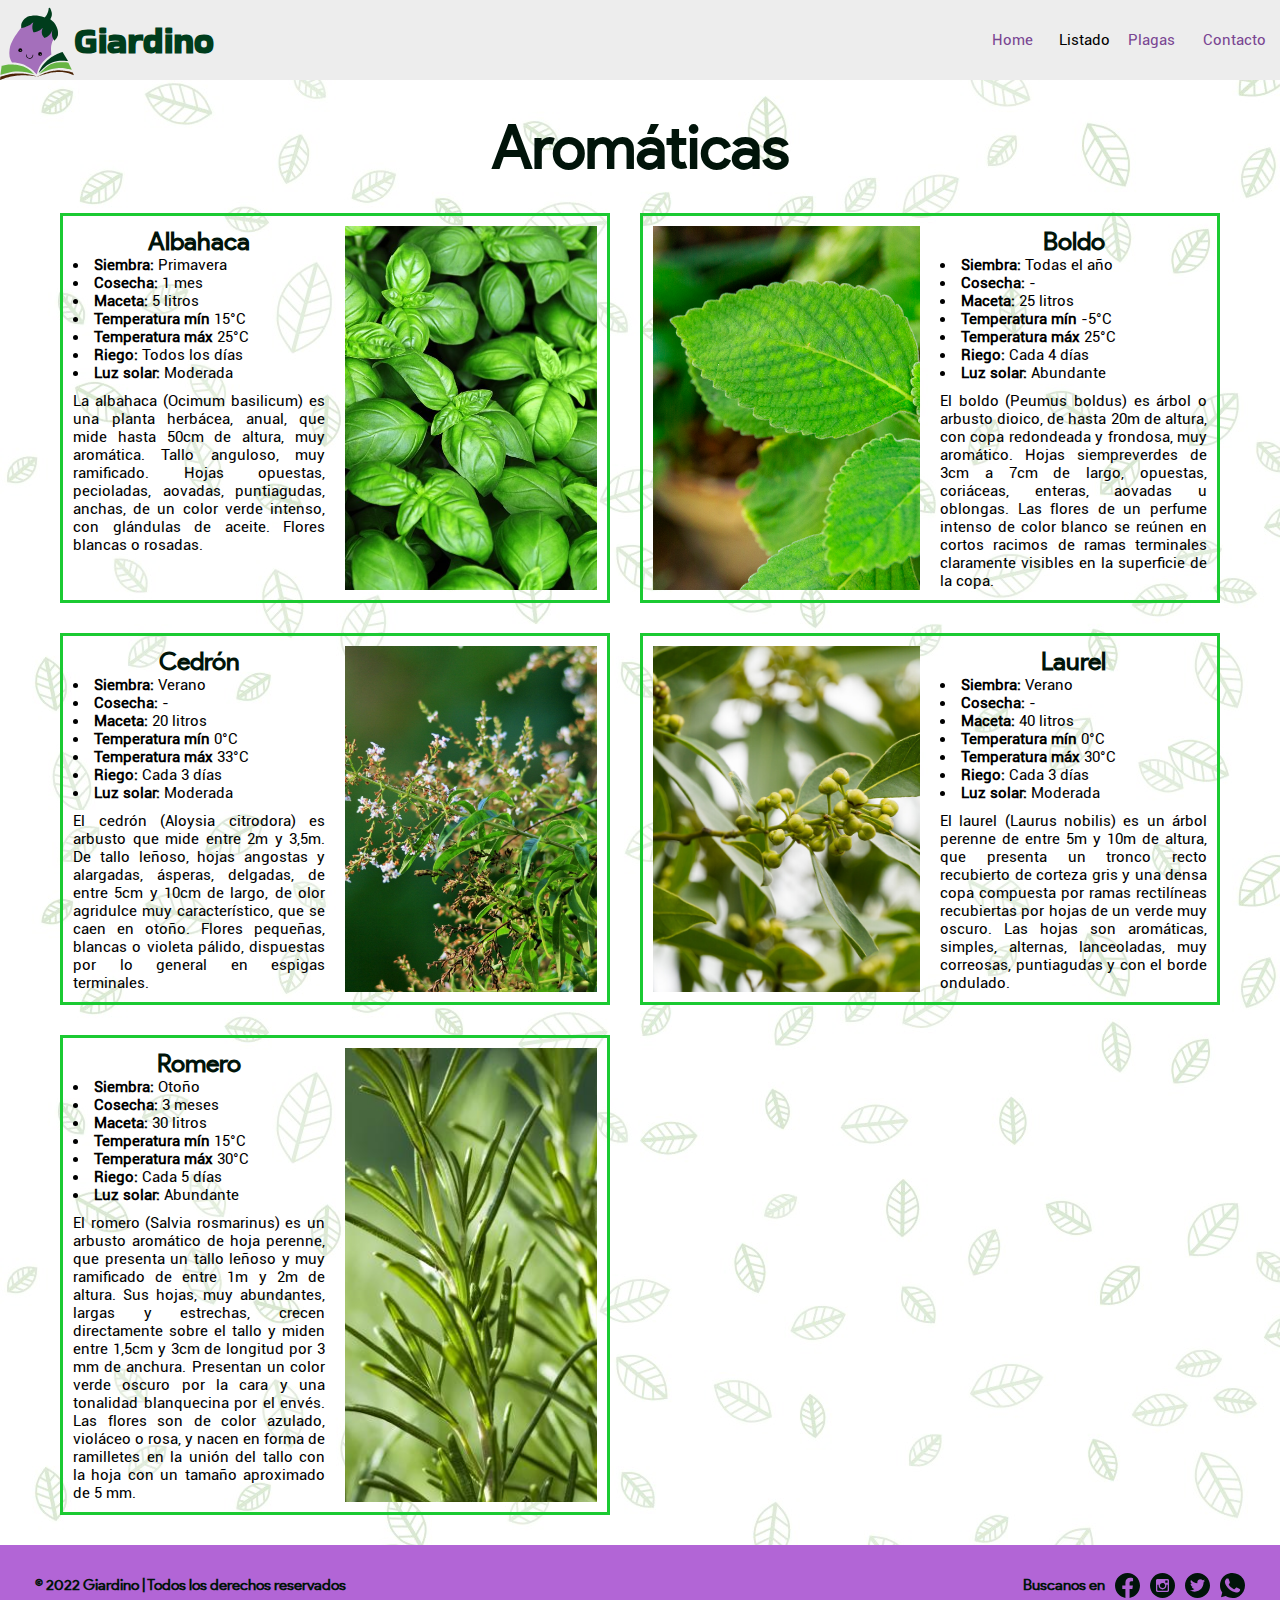
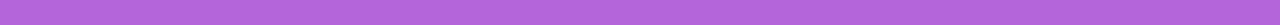
<file: aromaticas.html>
<!DOCTYPE html>
<html lang="en">
<head>
    <meta charset="UTF-8">
    <meta http-equiv="X-UA-Compatible" content="IE=edge">
    <meta name="viewport" content="width=device-width, initial-scale=1.0">
    <title>Giardino</title>
    <link rel="stylesheet" href="style.css">
    <link rel="stylesheet" href="fuentes.css">
    <link rel="icon" href="Icono/Icono sonrisa.svg">
</head>

<body>
    <header class="contenedor-header">
        
        <a href="index.html" class="icono-y-titulo">
            <img src="Icono/Icono libro.svg" alt="icono"> 
            <h1>Giardino</h1>
        </a>
    
        <nav class="contenedor-nav" >
            <ul>
                <li><a href="index.html">Home</a></li>
                <li class="dropdown-container">
                    <li>Listado</a>
                        <ul>
                            <li><a href="aromaticas.html">Aromáticas</a></li>
                            <li><a href="florales.html">Florales</a> </li> 
                            <li><a href="frutales.html">Frutales</a> </li>
                            <li><a href="suculentas.html">Suculentas</a> </li>
                            <li><a href="vegetales.html">Vegetales</a> </li>  
                        </ul>
                    </li>
                </li>
                <li><a href="plagas.html">Plagas</a></li>
                <li><a href="contacto.html">Contacto</a></li>
            </ul>
        </nav>
    </header>

    <main class="grid">
        <h2 class="titulo-pagina">Aromáticas</h2>

        <section class="listado-izq">
            <article class="article-listado">
                <h3 class="titulo-section">Albahaca</h3>
                <ul> 
                    <li><b>Siembra:</b> Primavera</li> 
                    <li><b>Cosecha:</b> 1 mes</li>
                    <li><b>Maceta:</b> 5 litros</li>
                    <li><b>Temperatura mín</b> 15°C</li> 
                    <li><b><b>Temperatura máx</b></b> 25°C</li>
                    <li><b>Riego:</b> Todos los días</li>
                    <li><b>Luz solar:</b> Moderada</li>        
                </ul>
                
                <p>
                    La albahaca (Ocimum basilicum) es una planta herbácea, anual, que mide hasta 50cm de 
                    altura, muy aromática. Tallo anguloso, muy ramificado. Hojas opuestas, pecioladas, 
                    aovadas, puntiagudas, anchas, de un color verde intenso, con glándulas de aceite.
                    Flores blancas o rosadas.
                </p>   
            </article>

            <img src="Imagenes plantas/Albahaca 02.jpeg" alt="Albahaca" class="img-listado">
        </section>
        
        <section class="listado-der">
            <img src="Imagenes plantas/Boldo 02.jpg" alt="Boldo" class="img-listado">

            <article class="article-listado">
                <h3 class="titulo-section">Boldo</h3>
                <ul> 
                    <li><b>Siembra:</b> Todas el año</li> 
                    <li><b>Cosecha:</b> -</li>
                    <li><b>Maceta:</b> 25 litros</li>
                    <li><b>Temperatura mín</b> -5°C</li> 
                    <li><b>Temperatura máx</b> 25°C</li>
                    <li><b>Riego:</b> Cada 4 días</li>
                    <li><b>Luz solar:</b> Abundante</li>        
                </ul>
                
                <p>
                    El boldo (Peumus boldus) es árbol o arbusto dioico, de hasta 20m de altura, con copa redondeada 
                    y frondosa, muy aromático. Hojas siempreverdes de 3cm a 7cm de largo, opuestas, coriáceas, enteras, 
                    aovadas u oblongas. Las flores de un perfume intenso de color blanco se reúnen en cortos racimos 
                    de ramas terminales claramente visibles en la superficie de la copa.
                </p>  
            </article>
        </section>
        
        <section class="listado-izq">
            <article class="article-listado">
                <h3 class="titulo-section">Cedrón</h3>
                <ul> 
                    <li><b>Siembra:</b> Verano</li> 
                    <li><b>Cosecha:</b> -</li>
                    <li><b>Maceta:</b> 20 litros</li>
                    <li><b>Temperatura mín</b> 0°C</li> 
                    <li><b>Temperatura máx</b> 33°C</li>
                    <li><b>Riego:</b> Cada 3 días</li>
                    <li><b>Luz solar:</b> Moderada</li>        
                </ul>
                
                <p>
                    El cedrón (Aloysia citrodora) es arbusto que mide entre 2m y 3,5m. De tallo leñoso, 
                    hojas angostas y alargadas, ásperas, delgadas, de entre 5cm y 10cm de largo, de olor 
                    agridulce muy característico, que se caen en otoño. Flores pequeñas, blancas o violeta 
                    pálido, dispuestas por lo general en espigas terminales.
                </p> 
            </article>

            <img src="Imagenes plantas/Cedron 03.jpg" alt="Cedrón" class="img-listado">
        </section>
        
        <section class="listado-der">
            <img src="Imagenes plantas/Laurel 02.jpg" alt="Laurel" class="img-listado">

            <article class="article-listado">
                <h3 class="titulo-section">Laurel</h3>
                <ul> 
                    <li><b>Siembra:</b> Verano</li> 
                    <li><b>Cosecha:</b> -</li>
                    <li><b>Maceta:</b> 40 litros</li>
                    <li><b>Temperatura mín</b> 0°C</li> 
                    <li><b>Temperatura máx</b> 30°C</li>
                    <li><b>Riego:</b> Cada 3 días</li>
                    <li><b>Luz solar:</b> Moderada</li>        
                </ul>
                
                <p>
                    El laurel (Laurus nobilis) es un árbol perenne de entre 5m y 10m de altura, que presenta un 
                    tronco recto recubierto de corteza gris y una densa copa compuesta por ramas rectilíneas 
                    recubiertas por hojas de un verde muy oscuro. Las hojas son aromáticas, simples, alternas, 
                    lanceoladas, muy correosas, puntiagudas y con el borde ondulado.
                </p> 
            </article>
        </section>
        
        <section class="listado-izq">
            <article class="article-listado">
                <h3 class="titulo-section">Romero</h3>
                <ul> 
                    <li><b>Siembra:</b> Otoño</li> 
                    <li><b>Cosecha:</b> 3 meses</li>
                    <li><b>Maceta:</b> 30 litros</li>
                    <li><b>Temperatura mín</b> 15°C</li> 
                    <li><b><b>Temperatura máx</b></b> 30°C</li>
                    <li><b>Riego:</b> Cada 5 días</li>
                    <li><b>Luz solar:</b> Abundante</li>        
                </ul>
                
                <p>
                    El romero (Salvia rosmarinus) es un arbusto aromático de hoja perenne, que presenta un 
                    tallo leñoso y muy ramificado de entre 1m y 2m de altura. Sus hojas, muy abundantes, 
                    largas y estrechas, crecen directamente sobre el tallo y miden entre 1,5cm y 3cm de 
                    longitud por 3 mm de anchura. Presentan un color verde oscuro por la cara y una tonalidad 
                    blanquecina por el envés. Las flores son de color azulado, violáceo o rosa, y nacen en 
                    forma de ramilletes en la unión del tallo con la hoja con un tamaño aproximado de 5 mm.
                </p>
            </article>

            <img src="Imagenes plantas/Romero 02.jpeg" alt="Romero" class="img-listado">
        </section>
    </main>

    <footer>
        <div class="izquierda">
            <h6 class="texto"> © 2022 Giardino | Todos los derechos reservados </h6>
        </div>
        <div class="derecha">
            <h6 class="texto"> Buscanos en </h6>
            <a target="_blank" href="https://es-la.facebook.com/" class="container-footer-icono"><img src="Icono/Icono-facebook 02.svg" alt="Facebook" class="footer-icono"></a>
            <a target="_blank" href="https://www.instagram.com/" class="container-footer-icono"><img src="Icono/Icono-instagram 02.svg" alt="Instagram" class="footer-icono"></a>
            <a target="_blank" href="https://twitter.com/?lang=es" class="container-footer-icono"><img src="Icono/Icono-twitter 02.svg" alt="Twitter" class="footer-icono"></a>
            <a target="_blank" href="https://www.whatsapp.com/?lang=es" class="container-footer-icono"><img src="Icono/Icono-whatsapp 02.svg" alt="Whatsapp" class="footer-icono"></a>
        </div>
    </footer>
</body>
</html>
</file>
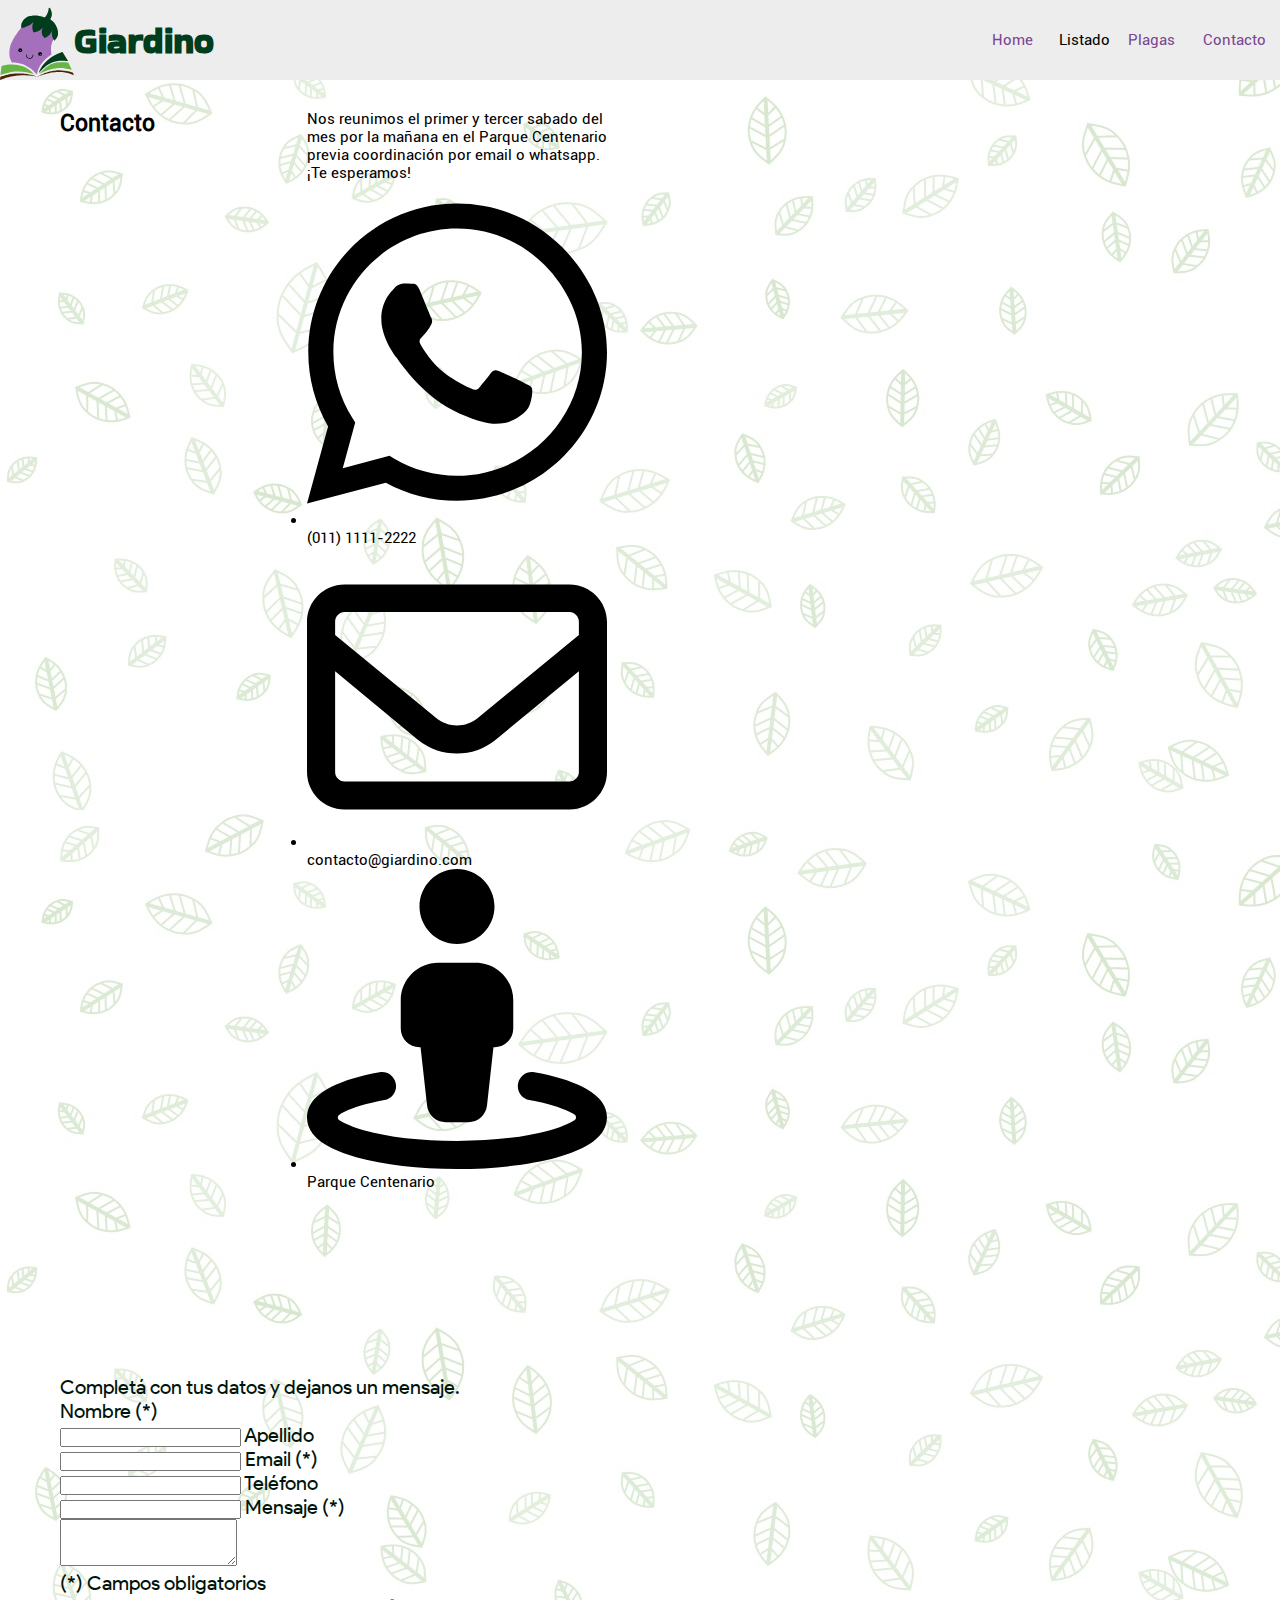
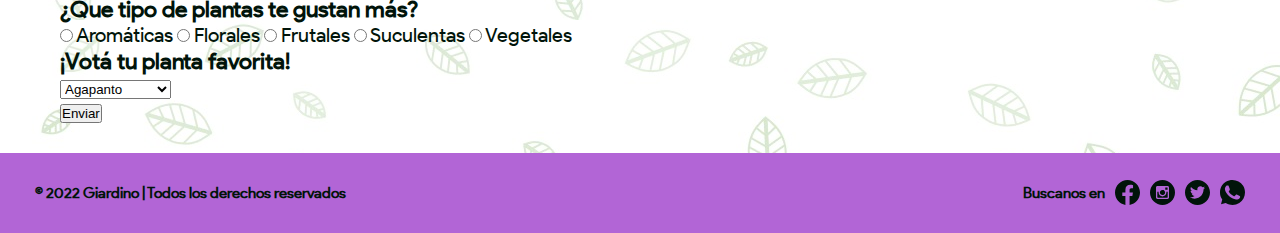
<file: contacto.html>
<!DOCTYPE html>
<html lang="en">
<head>
    <meta charset="UTF-8">
    <meta http-equiv="X-UA-Compatible" content="IE=edge">
    <meta name="viewport" content="width=device-width, initial-scale=1.0">
    <title>Giardino</title>
    <link rel="stylesheet" href="style.css">
    <link rel="stylesheet" href="fuentes.css">
    <link rel="icon" href="Icono/Icono sonrisa.svg">
    <script src="Js/funciones.js"></script>
</head>
<body>
    <header class="contenedor-header">
        
            <a href="index.html" class="icono-y-titulo">
                <img src="Icono/Icono libro.svg" alt="icono"> 
                <h1>Giardino</h1>
            </a>
        
            <nav class="contenedor-nav" >
                <ul>
                    <li><a href="index.html">Home</a></li>
                    <li class="dropdown-container">
                        <li>Listado</a>
                            <ul>
                                <li><a href="aromaticas.html">Aromáticas</a></li>
                                <li><a href="florales.html">Florales</a> </li> 
                                <li><a href="frutales.html">Frutales</a> </li>
                                <li><a href="suculentas.html">Suculentas</a> </li>
                                <li><a href="vegetales.html">Vegetales</a> </li>  
                            </ul>
                        </li>
                    </li>
                    <li><a href="plagas.html">Plagas</a></li>
                    <li><a href="contacto.html">Contacto</a></li>
                </ul>
            </nav>
    </header>

    <main class="grid">
        
        <h2>Contacto</h2>
        
        <section class="formulario">
            <p class="parrafo-contacto">
                Completá con tus datos y dejanos un mensaje.    
           </p>

           <form action="" class="campos" name="formulario">
                <label>
                    Nombre (*)<br>
                    <input type="text" id="name" name="Nombre" required>
                </label>
                <label>
                    Apellido <br>
                    <input type="text" id="surname" name="Apellido">
                </label>
                <label>
                    Email (*)<br>
                    <input type="email" id="email" name="Email" required>
                </label>
                <label>
                    Teléfono <br>
                    <input type="tel" id="phone" name="Teléfono">
                </label>
                <label class="block">
                    Mensaje (*)<br>
                    <textarea id="message" name="Mensaje" rows="3" required></textarea>
                </label>
                <p>(*) Campos obligatorios</p>

                <h3 class="block">¿Que tipo de plantas te gustan más?</h3>

                <p>
                    <label>
                        <input type="radio" name="Option" value="Aromáticas">
                        Aromáticas
                    </label>
                    <label>
                        <input type="radio" name="Option" value="Florales">
                        Florales
                    </label>
                    <label>
                        <input type="radio" name="Option" value="Frutales">
                        Frutales
                    </label>
                    <label>
                        <input type="radio" name="Option" value="Suculentas">
                        Suculentas
                    </label>
                    <label>
                        <input type="radio" name="Option" value="Vegetales">
                        Vegetales
                    </label>
                </p>
                
                <h3 class="block">¡Votá tu planta favorita!</h3>
                <select name="Categoría">
                    <option value="Agapanto">Agapanto</option>
                    <option value="Ají">Ají</option>
                    <option value="Albahaca">Albahaca</option>
                    <option value="Banano">Banano</option>
                    <option value="Berenjena">Berenjena</option>
                    <option value="Cactus bola">Cactus bola</option>
                    <option value="Cactus estrella">Cactus estrella</option>
                    <option value="Cedrón">Cedrón</option>
                    <option value="Cinta de amor">Cinta de amor</option>
                    <option value="Frutilla">Frutilla</option>
                    <option value="Orquídea">Orquídea</option>
                    <option value="Palo de agua">Palo de agua</option>
                </select>
                
                <p class="boton-enviar">
                    <button type="submit" onclick="validarEnviar()">
                        Enviar
                    </button>
                </p>
            </form>           
        </section>
    
        <section class="informacion">
            <article>
                <p class="parrafo-informacion">
                    Nos reunimos el primer y tercer sabado del mes por la mañana en el Parque Centenario 
                    previa coordinación por email o whatsapp. ¡Te esperamos!
                </p>
            </article>
            
            <ul>
                <li>
                    <svg xmlns="http://www.w3.org/2000/svg" viewBox="0 0 448 512" class="icono-contacto"><!--! Font Awesome Pro 6.2.0 by @fontawesome - https://fontawesome.com License - https://fontawesome.com/license (Commercial License) Copyright 2022 Fonticons, Inc. --><path d="M380.9 97.1C339 55.1 283.2 32 223.9 32c-122.4 0-222 99.6-222 222 0 39.1 10.2 77.3 29.6 111L0 480l117.7-30.9c32.4 17.7 68.9 27 106.1 27h.1c122.3 0 224.1-99.6 224.1-222 0-59.3-25.2-115-67.1-157zm-157 341.6c-33.2 0-65.7-8.9-94-25.7l-6.7-4-69.8 18.3L72 359.2l-4.4-7c-18.5-29.4-28.2-63.3-28.2-98.2 0-101.7 82.8-184.5 184.6-184.5 49.3 0 95.6 19.2 130.4 54.1 34.8 34.9 56.2 81.2 56.1 130.5 0 101.8-84.9 184.6-186.6 184.6zm101.2-138.2c-5.5-2.8-32.8-16.2-37.9-18-5.1-1.9-8.8-2.8-12.5 2.8-3.7 5.6-14.3 18-17.6 21.8-3.2 3.7-6.5 4.2-12 1.4-32.6-16.3-54-29.1-75.5-66-5.7-9.8 5.7-9.1 16.3-30.3 1.8-3.7.9-6.9-.5-9.7-1.4-2.8-12.5-30.1-17.1-41.2-4.5-10.8-9.1-9.3-12.5-9.5-3.2-.2-6.9-.2-10.6-.2-3.7 0-9.7 1.4-14.8 6.9-5.1 5.6-19.4 19-19.4 46.3 0 27.3 19.9 53.7 22.6 57.4 2.8 3.7 39.1 59.7 94.8 83.8 35.2 15.2 49 16.5 66.6 13.9 10.7-1.6 32.8-13.4 37.4-26.4 4.6-13 4.6-24.1 3.2-26.4-1.3-2.5-5-3.9-10.5-6.6z"/></svg>  
                    (011) 1111-2222
                </li>
                <li>
                    <svg xmlns="http://www.w3.org/2000/svg" viewBox="0 0 512 512" class="icono-contacto"><!--! Font Awesome Pro 6.2.0 by @fontawesome - https://fontawesome.com License - https://fontawesome.com/license (Commercial License) Copyright 2022 Fonticons, Inc. --><path d="M0 128C0 92.65 28.65 64 64 64H448C483.3 64 512 92.65 512 128V384C512 419.3 483.3 448 448 448H64C28.65 448 0 419.3 0 384V128zM48 128V150.1L220.5 291.7C241.1 308.7 270.9 308.7 291.5 291.7L464 150.1V127.1C464 119.2 456.8 111.1 448 111.1H64C55.16 111.1 48 119.2 48 127.1L48 128zM48 212.2V384C48 392.8 55.16 400 64 400H448C456.8 400 464 392.8 464 384V212.2L322 328.8C283.6 360.3 228.4 360.3 189.1 328.8L48 212.2z"/></svg>
                    contacto@giardino.com
                </li>
                <li>
                    <svg xmlns="http://www.w3.org/2000/svg" viewBox="0 0 512 512" class="icono-contacto"><!--! Font Awesome Pro 6.2.0 by @fontawesome - https://fontawesome.com License - https://fontawesome.com/license (Commercial License) Copyright 2022 Fonticons, Inc. --><path d="M320 64c0-35.3-28.7-64-64-64s-64 28.7-64 64s28.7 64 64 64s64-28.7 64-64zm-96 96c-35.3 0-64 28.7-64 64v48c0 17.7 14.3 32 32 32h1.8l11.1 99.5c1.8 16.2 15.5 28.5 31.8 28.5h38.7c16.3 0 30-12.3 31.8-28.5L318.2 304H320c17.7 0 32-14.3 32-32V224c0-35.3-28.7-64-64-64H224zM132.3 394.2c13-2.4 21.7-14.9 19.3-27.9s-14.9-21.7-27.9-19.3c-32.4 5.9-60.9 14.2-82 24.8c-10.5 5.3-20.3 11.7-27.8 19.6C6.4 399.5 0 410.5 0 424c0 21.4 15.5 36.1 29.1 45c14.7 9.6 34.3 17.3 56.4 23.4C130.2 504.7 190.4 512 256 512s125.8-7.3 170.4-19.6c22.1-6.1 41.8-13.8 56.4-23.4c13.7-8.9 29.1-23.6 29.1-45c0-13.5-6.4-24.5-14-32.6c-7.5-7.9-17.3-14.3-27.8-19.6c-21-10.6-49.5-18.9-82-24.8c-13-2.4-25.5 6.3-27.9 19.3s6.3 25.5 19.3 27.9c30.2 5.5 53.7 12.8 69 20.5c3.2 1.6 5.8 3.1 7.9 4.5c3.6 2.4 3.6 7.2 0 9.6c-8.8 5.7-23.1 11.8-43 17.3C374.3 457 318.5 464 256 464s-118.3-7-157.7-17.9c-19.9-5.5-34.2-11.6-43-17.3c-3.6-2.4-3.6-7.2 0-9.6c2.1-1.4 4.8-2.9 7.9-4.5c15.3-7.7 38.8-14.9 69-20.5z"/></svg>
                    Parque Centenario
                </li>
            </ul>
            
            <iframe src="https://www.google.com/maps/embed?pb=!1m14!1m8!1m3!1d1641.9545530797043!2d-58.43531461712723!3d-34.60645986227254!3m2!1i1024!2i768!4f13.1!3m3!1m2!1s0x0%3A0xd055df0a7dafa86e!2sParque%20Centenario!5e0!3m2!1ses-419!2sar!4v1664313853507!5m2!1ses-419!2sar" style="border:0;" allowfullscreen="" loading="lazy" referrerpolicy="no-referrer-when-downgrade" class="mapa"></iframe>
            
        </section>
    </main>

    <footer>
        <div class="izquierda">
            <h6 class="texto"> © 2022 Giardino | Todos los derechos reservados </h6>
        </div>
        <div class="derecha">
            <h6 class="texto"> Buscanos en </h6>
            <a target="_blank" href="https://es-la.facebook.com/" class="container-footer-icono"><img src="Icono/Icono-facebook 02.svg" alt="Facebook" class="footer-icono"></a>
            <a target="_blank" href="https://www.instagram.com/" class="container-footer-icono"><img src="Icono/Icono-instagram 02.svg" alt="Instagram" class="footer-icono"></a>
            <a target="_blank" href="https://twitter.com/?lang=es" class="container-footer-icono"><img src="Icono/Icono-twitter 02.svg" alt="Twitter" class="footer-icono"></a>
            <a target="_blank" href="https://www.whatsapp.com/?lang=es" class="container-footer-icono"><img src="Icono/Icono-whatsapp 02.svg" alt="Whatsapp" class="footer-icono"></a>
        </div>
    </footer>
</body>
</html>
</file>
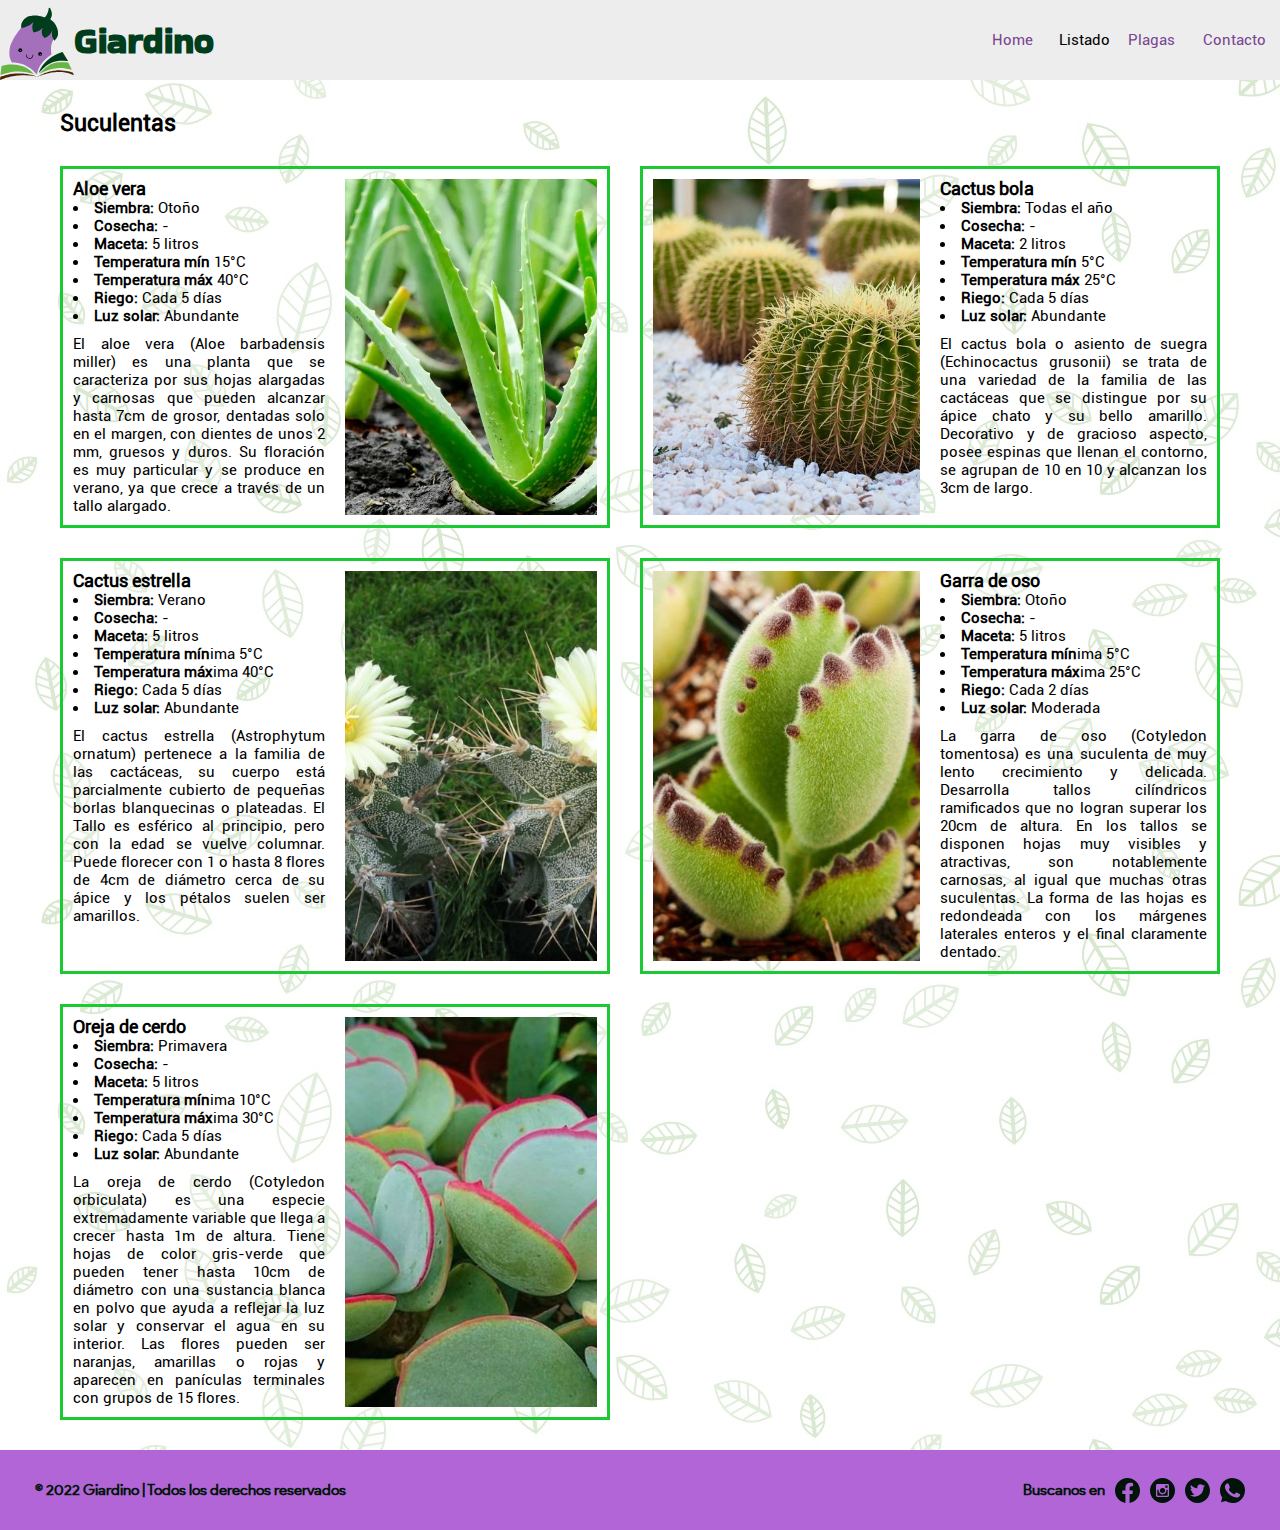
<file: suculentas.html>
<!DOCTYPE html>
<html lang="en">
<head>
    <meta charset="UTF-8">
    <meta http-equiv="X-UA-Compatible" content="IE=edge">
    <meta name="viewport" content="width=device-width, initial-scale=1.0">
    <title>Giardino</title>
    <link rel="stylesheet" href="style.css">
    <link rel="stylesheet" href="fuentes.css">
    <link rel="icon" href="Icono/Icono sonrisa.svg">
</head>

<body>
    <header class="contenedor-header">
        
        <a href="index.html" class="icono-y-titulo">
            <img src="Icono/Icono libro.svg" alt="icono"> 
            <h1>Giardino</h1>
        </a>
    
        <nav class="contenedor-nav" >
            <ul>
                <li><a href="index.html">Home</a></li>
                <li class="dropdown-container">
                    <li>Listado</a>
                        <ul>
                            <li><a href="aromaticas.html">Aromáticas</a></li>
                            <li><a href="florales.html">Florales</a> </li> 
                            <li><a href="frutales.html">Frutales</a> </li>
                            <li><a href="suculentas.html">Suculentas</a> </li>
                            <li><a href="vegetales.html">Vegetales</a> </li>  
                        </ul>
                    </li>
                </li>
                <li><a href="plagas.html">Plagas</a></li>
                <li><a href="contacto.html">Contacto</a></li>
            </ul>
        </nav>
    </header>

    <main class="grid">
        <h2>Suculentas</h2>

        <section class="listado-izq">
            <article class="article-listado">
                <h3>Aloe vera</h3>
                
                <ul> 
                    <li><b>Siembra:</b> Otoño</li> 
                    <li><b>Cosecha:</b> -</li>
                    <li><b>Maceta:</b> 5 litros</li>
                    <li><b>Temperatura mín</b> 15°C</li> 
                    <li><b>Temperatura máx</b> 40°C</li>
                    <li><b>Riego:</b> Cada 5 días</li>
                    <li><b>Luz solar:</b> Abundante</li>        
                </ul>
                
                <p>
                    El aloe vera (Aloe barbadensis miller) es una planta que se caracteriza por sus 
                    hojas alargadas y carnosas que pueden alcanzar hasta 7cm de grosor, dentadas solo 
                    en el margen, con dientes de unos 2 mm, gruesos y duros. Su floración es muy 
                    particular y se produce en verano, ya que crece a través de un tallo alargado.
                </p>
            </article>

            <img src="Imagenes plantas/Aloe vera 02.webp" alt="Aloe vera" class="img-listado">
        </section>
        
        <section class="listado-der">
            <img src="Imagenes plantas/Cactus bola 02.jpg" alt="Cactus bola" class="img-listado">

            <article class="article-listado">
                <h3>Cactus bola</h3>
                
                <ul> 
                    <li><b>Siembra:</b> Todas el año</li> 
                    <li><b>Cosecha:</b> -</li>
                    <li><b>Maceta:</b> 2 litros</li>
                    <li><b>Temperatura mín</b> 5°C</li> 
                    <li><b>Temperatura máx</b> 25°C</li>
                    <li><b>Riego:</b> Cada 5 días</li>
                    <li><b>Luz solar:</b> Abundante</li>        
                </ul>
                
                <p>
                    El cactus bola o asiento de suegra (Echinocactus grusonii) se trata de una variedad 
                    de la familia de las cactáceas que se distingue por su ápice chato y su bello amarillo. 
                    Decorativo y de gracioso aspecto, posee espinas que llenan el contorno, se agrupan 
                    de 10 en 10 y alcanzan los 3cm de largo.
                </p>
            </article>
        </section>
        
        <section class="listado-izq">
            <article class="article-listado">
                <h3>Cactus estrella</h3>
                
                <ul> 
                    <li><b>Siembra:</b> Verano</li> 
                    <li><b>Cosecha:</b> -</li>
                    <li><b>Maceta:</b> 5 litros</li>
                    <li><b>Temperatura mín</b>ima 5°C</li> 
                    <li><b>Temperatura máx</b>ima 40°C</li>
                    <li><b>Riego:</b> Cada 5 días</li>
                    <li><b>Luz solar:</b> Abundante</li>        
                </ul>
                
                <p>
                    El cactus estrella (Astrophytum ornatum) pertenece a la familia de las cactáceas, 
                    su cuerpo está parcialmente cubierto de pequeñas borlas blanquecinas o plateadas. 
                    El Tallo es esférico al principio, pero con la edad se vuelve columnar. Puede 
                    florecer con 1 o hasta 8 flores de 4cm de diámetro cerca de su ápice y los pétalos 
                    suelen ser amarillos.
                </p>
            </article>

            <img src="Imagenes plantas/Cactus estrella 02.jpg" alt="Cactus estrella" class="img-listado">
        </section>
        
        <section class="listado-der">
            <img src="Imagenes plantas/Garra de oso 01.jpg" alt="Garra de oso" class="img-listado">

            <article class="article-listado">
                <h3>Garra de oso</h3>
                
                <ul> 
                    <li><b>Siembra:</b> Otoño</li> 
                    <li><b>Cosecha:</b> -</li>
                    <li><b>Maceta:</b> 5 litros</li>
                    <li><b>Temperatura mín</b>ima 5°C</li> 
                    <li><b>Temperatura máx</b>ima 25°C</li>
                    <li><b>Riego:</b> Cada 2 días</li>
                    <li><b>Luz solar:</b> Moderada</li>        
                </ul>
                
                <p>
                    La garra de oso (Cotyledon tomentosa) es una suculenta de muy lento crecimiento 
                    y delicada. Desarrolla tallos cilíndricos ramificados que no logran superar los 
                    20cm de altura. En los tallos se disponen hojas muy visibles y atractivas, 
                    son notablemente carnosas, al igual que muchas otras suculentas. La forma de 
                    las hojas es redondeada con los márgenes laterales enteros y el final claramente dentado.
                </p> 
            </article>
        </section>

        <section class="listado-izq">
            <article class="article-listado">
                <h3>Oreja de cerdo</h3>
                
                <ul> 
                    <li><b>Siembra:</b> Primavera</li> 
                    <li><b>Cosecha:</b> -</li>
                    <li><b>Maceta:</b> 5 litros</li>
                    <li><b>Temperatura mín</b>ima 10°C</li> 
                    <li><b>Temperatura máx</b>ima 30°C</li>
                    <li><b>Riego:</b> Cada 5 días</li>
                    <li><b>Luz solar:</b> Abundante</li>        
                </ul>
                
                <p>
                    La oreja de cerdo (Cotyledon orbiculata) es una especie extremadamente variable
                    que llega a crecer hasta 1m de altura. Tiene hojas de color gris-verde que pueden
                    tener hasta 10cm de diámetro con una sustancia blanca en polvo que ayuda a reflejar
                    la luz solar y conservar el agua en su interior. Las flores pueden ser naranjas,
                    amarillas o rojas y aparecen en panículas terminales con grupos de 15 flores.
                </p>
            </article>

            <img src="Imagenes plantas/Oreja de cerdo 02.jpg" alt="Oreja de cerdo" class="img-listado">
        </section>
    </main>

    <footer>
        <div class="izquierda">
            <h6 class="texto"> © 2022 Giardino | Todos los derechos reservados </h6>
        </div>
        <div class="derecha">
            <h6 class="texto"> Buscanos en </h6>
            <a target="_blank" href="https://es-la.facebook.com/" class="container-footer-icono"><img src="Icono/Icono-facebook 02.svg" alt="Facebook" class="footer-icono"></a>
            <a target="_blank" href="https://www.instagram.com/" class="container-footer-icono"><img src="Icono/Icono-instagram 02.svg" alt="Instagram" class="footer-icono"></a>
            <a target="_blank" href="https://twitter.com/?lang=es" class="container-footer-icono"><img src="Icono/Icono-twitter 02.svg" alt="Twitter" class="footer-icono"></a>
            <a target="_blank" href="https://www.whatsapp.com/?lang=es" class="container-footer-icono"><img src="Icono/Icono-whatsapp 02.svg" alt="Whatsapp" class="footer-icono"></a>
        </div>
    </footer>
</body>
</file>
<file: style.css>
/*https://medialoot.com/blog/a-beginners-guide-to-css-grid-layout/*/
*{
    margin: 0;
    padding:0;
    box-sizing: content-box;
}

body{
    font-family: Roboto;
    font-size: 15px;
    margin: 0;
    min-height: 100vh; /*Se estira al maximo del alto de la pantalla (100% view height)*/
    background-image: url("/Icono/Fondo.jpg");
    display: grid;
    grid-template-rows: auto 1fr auto;
    /*3 filas header y footer se ajustan al contenido (auto) y body toma el resto (1fr)*/
}

/* grilla del main */
.grid{
    display: grid;
    grid-template-columns: [c1] 1fr [c2] 1fr [c3] 1fr [c4] 1fr;
    grid-auto-rows: min-content ;/* [r1]auto [r2]auto [r3]auto [r4]auto [r5]auto[r6]auto [r7]auto [r8] auto;*/
    grid-gap:30px;
    margin: 30px 60px;    /*margen del main 30px respecto del header/footer 60px del lateral de la pantalla*/
}

/* H2 titulo de cada pagina */
.titulo-pagina{
    color: #01140a;
    font-family: Productsans;
    font-size: 60px;
    font-weight: bold;
    text-align: center;
    grid-column-start: c1;
    grid-column-end: c5;
}

/* H3 titulo de cada seccion */
.titulo-section{
    color: #01140a;
    font-size: 25px;
    font-family: Productsans;
    text-align: center;
}

/****************************************************HEADER*********************************************************/

.contenedor-header{
    display: flex;
    justify-content: space-between;
    align-items:center;
    flex-wrap: wrap;
    background-color: #ededed;
    justify-items: start;
}
.contenedor-nav{
    font-family: Roboto;
    background-color: #ededed;

    /*https://freshman.tech/flexbox-navbar/*/
    /*https://dev.to/jungjungie/create-a-navbar-with-css-flexbox-2leh*/
    /*https://coder-coder.com/responsive-navigation-bar-flexbox-vs-css-grid/*/
}
.contenedor-nav ul{
    display: flex;
    /*justify-content: space-evenly;*/
    /*margin-right: 5px;*/

}
.contenedor-nav ul li
{
  list-style-type: none;
  padding: 4px;
  position: relative;
} 

.contenedor-nav ul li a
{
  color: #794592;
  text-decoration: none;
  padding: 5px 10px;
}

.contenedor-nav ul li a:hover
{
    border-bottom: 4px solid #794592; 
}
.contenedor-nav .dropdown-container :hover{
    border-bottom: 4px solid #794592;
}
.contenedor-nav ul li ul
{
  display: none;
}

.contenedor-nav ul li:hover ul
{
  display: block;
  position: absolute;
  /*margin-top: 5px;*/
  background: #ededed;
  /*border-radius: 6px;*/
  /*width: 100%;*/
    padding: 10px 2px;
  /*box-shadow: 0px 20px 100px 0px rgba(0, 0, 0, 0.5);*/
}
@keyframes move {
    0%{
        margin: 0;
    } 
    50%{
        margin-left: 30%;/*700px;*/
    }
    100%{
        margin: 0;
    }
}

.icono-y-titulo{
    display: flex;
    align-items: center;
    animation-name: move;
    animation-timing-function: ease;
    animation-duration: 4s;
    text-decoration: none;
}
header img{
    height: 80px;
    /*width: 80px;*/
    align-items: center;
}

h1{
    font-family: BakbakOne, sans-serif;
    background-color: #ededed;
    color:#003d1c;
    font-weight: bold;
    font-size: 36px;
    height: 5%;
    display: inline;
    /*vertical-align: baseline;*/
    align-items: center;
}   

/*******************************************************PLAGAS***************************************************/
.section-grid1{
    display: grid;
    grid-gap:20px;
    grid-column-start: c1;
    grid-column-end: c3;
    grid-template-columns: [c1] 1fr [c2] 1fr [c3] ;
    border:5px solid #794592;
    padding: 20px;
}
.section-grid2{
    display: grid;
    grid-gap:20px;
    grid-column-start: c3;
    grid-column-end: c5;
    grid-template-columns: [c1] 1fr [c2] 1fr [c3];
    border:5px solid #003d1c;
    padding: 20px;
}
.article-left{
    grid-column-start: c1;
    grid-column-end: c2;
    /*grid-row-start: r1;
    grid-row-end: r2;*/
    text-align: justify;
}
.image-right{
    grid-column-start: c2;
    grid-column-end: c3;
    /*grid-row-start: r1;
    grid-row-end: r2;*/
    /*align-self: center;
    /*width: 600px;
    height: 450px;*/
    width:100%;
    height: 100%;
    object-fit: cover;
}
.article-right{
    grid-column-start: c2;
    grid-column-end: c3;
    /*grid-row-start: r2;
    grid-row-end: r3;*/
    text-align: justify;
}
.image-left{
    grid-column-start: c1;
    grid-column-end: c2;
    /*grid-row-start: r2;
    grid-row-end: r3;*/
    width: 100%;
    height: 100%;
    object-fit: cover;
}
.section-grid1 .article-left h2{
    color:#003d1c;
    padding-left: 10px;
}
.section-grid2 .article-right h2{
    color: #794592;
    padding-left: 10px;
}
.article-left p {
    padding: 10px;
}
.article-right p {
    padding: 10px;
}

/********************************************FOOTER************************************************************/

footer{
    width: 100%;
    height: 80px;
    background-color: #b265d6;
    display: flex;
    flex-direction: row;
}
footer .izquierda{
    margin-left: 30px;
    align-self: center;
}

footer .derecha{
    margin-right: 30px;
    display: inline-flex;
    align-items: center; /*alineacion vertical*/
    margin-left: auto; /*lo posiciona a la derecha del contenedor*/
}
footer .texto{
    margin: 15px 5px;
    color: #01140a;
    font-family: productSans;
    font-size: 15px;
}

.footer-icono{
    width: 25px;
    height: 25px;
}
.container-footer-icono{
    margin: 0 5px;
    width: 25px;
    height: 25px;
}

/**********************************************************LISTADO********************************************************/

.articulo-listado{
    text-align: justify;
}

.article-listado li{
    list-style-type:disc;
    list-style-position: inside;
}

.article-listado p{
    margin-top: 10px;
}

/* Bloque con texto a la izquierda e imagen a la derecha */
.listado-izq{
    grid-column-start: c1;
    grid-column-end: c3;
    display: grid;
    grid-column-gap: 20px;          /* separacion entre texto e imagen */ 
    grid-template-columns: 1fr 1fr; /* 2 columnas de igual tamaño */
    grid-auto-rows: auto;           /* el contenido se ajusta al alto de la fila */
    padding: 10px;
    border:#1bca32 solid;
}

/* Bloque con texto a la derecha e imagen a la izquierda */
.listado-der{
    grid-column-start: c3;
    grid-column-end: c5;
    display: grid;
    grid-column-gap: 20px;          /* separacion entre texto e imagen */ 
    grid-template-columns: 1fr 1fr; /* 2 columnas de igual tamaño */
    grid-auto-rows: auto;           /* el contenido se ajusta al alto de la fila */
    padding: 10px;
    border:#1bca32 solid;
}

.article-listado{
    text-align: justify;
}

.img-listado{
    width: 100%;
    height: 100%;
    object-fit: cover;
}

/*****************************************************CONTACTO************************************************************/

.titulo-contacto{
    grid-column-start: c1;
    grid-column-end: c5;
    font-family: productsans;
    text-align: center;
}

.img-logo-contacto{
    width: 30px;
    height: 30px;
}
.formulario{
    grid-column-start: 1;
    grid-column-end: 9;
    grid-row-start: 2;
    grid-row-end: 8;
    display: flex;
    flex-direction: column;
    font-family: productsans;
    font-size: 20px;
    color: #01140a;
}

/***************************************************INDEX*************************************************************/

.titulo-index{
    grid-column-start: c1;
    grid-column-end: c5;
    text-align: center;
    margin-top: 20px;
}

.titulo-index p{
    font-size: 20px;
    margin: 0 10%;
    text-align: justify;
}

/*******************************************************MEDIA QUERY***************************************************/

@media (max-width: 1024px) {
    /*{
        grid-template-columns: repeat(3, 1fr);
        gap: 50px;
    }*/
}

@media (max-width: 768px) {
    /*{
        grid-template-columns: repeat(2, 1fr);
        gap: 40px;
    }

    h1 {
        font-size: 30px;
    }

    p {
        font-size: 16px;
    }*/
}
</file>
<file: fuentes.css>
@font-face {
    font-family: ProductSans;
    src: url(/Fuentes/ProductSans.ttf);
}
@font-face {
    font-family: Roboto;
    src: url(/Fuentes/Roboto.ttf);
}
@font-face {
    font-family: BakbakOne;
    src: url(/Fuentes/BakbakOne.ttf);
}
</file>
